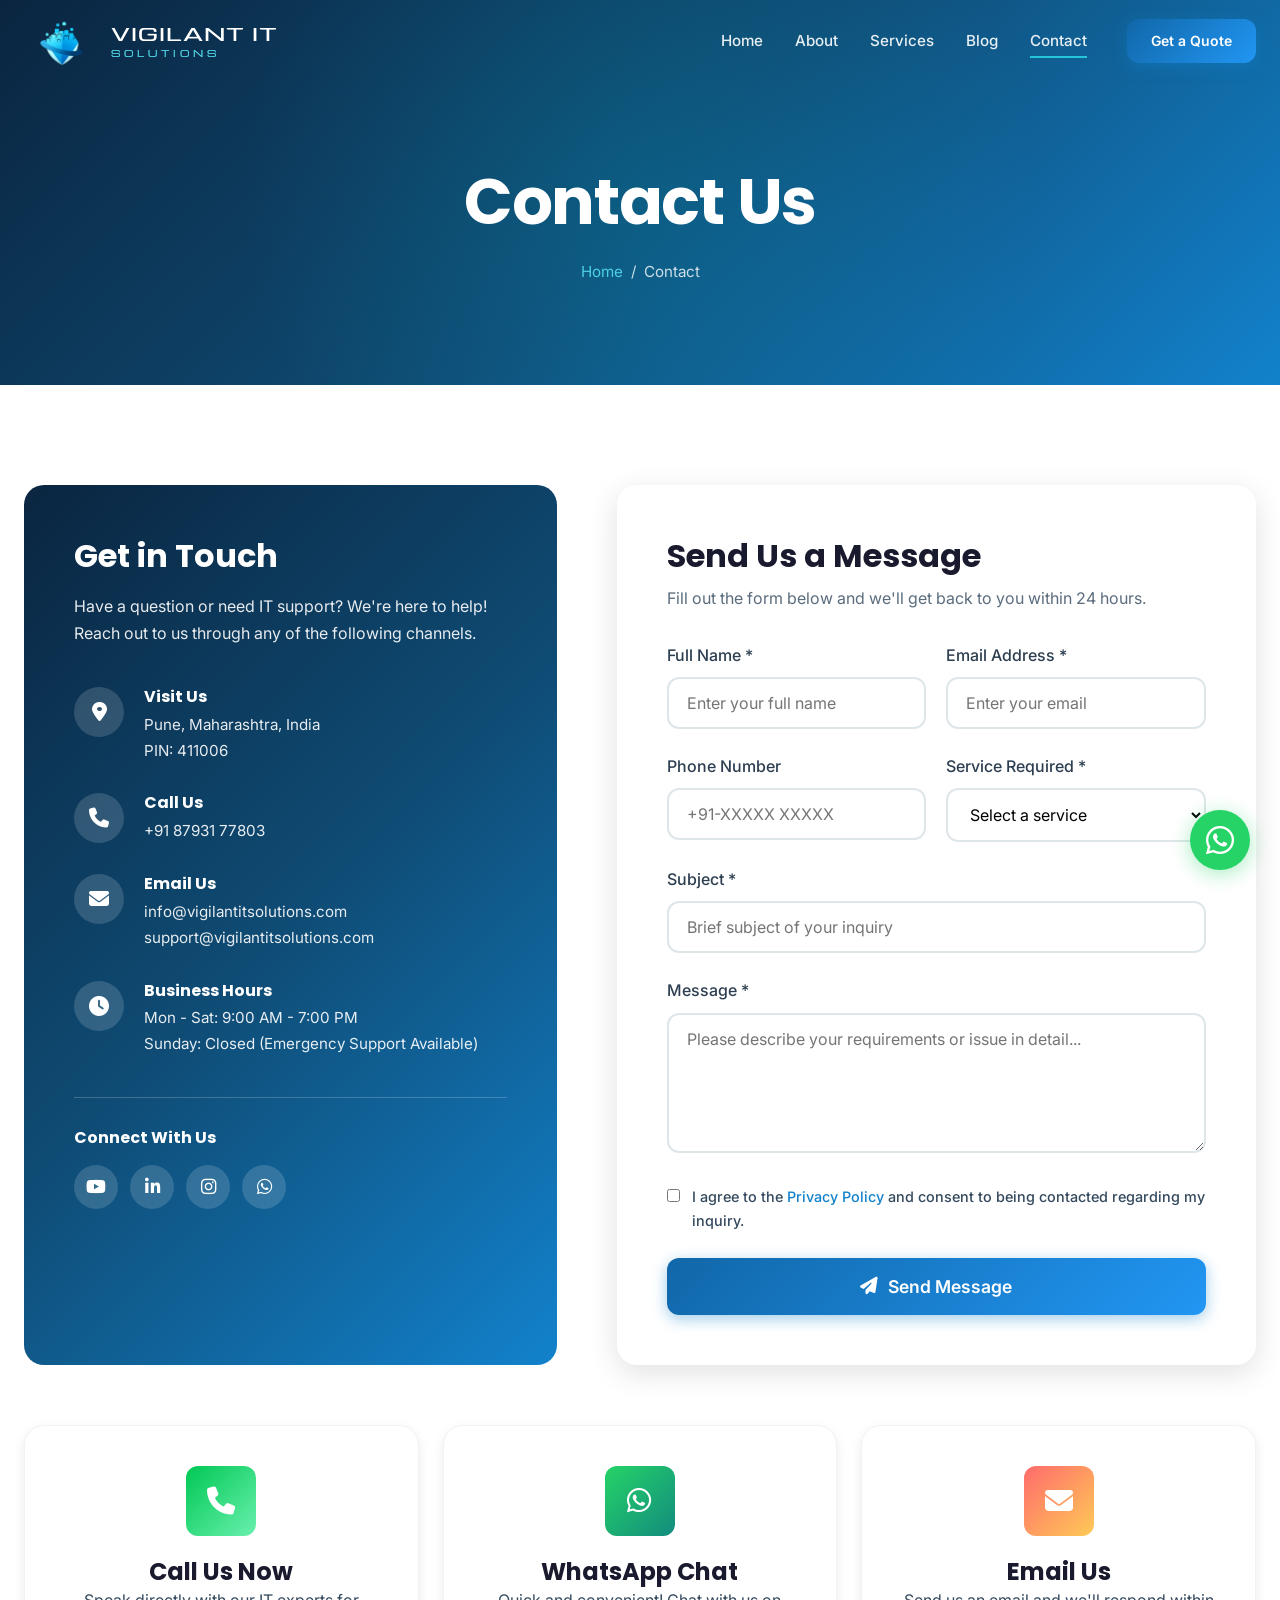
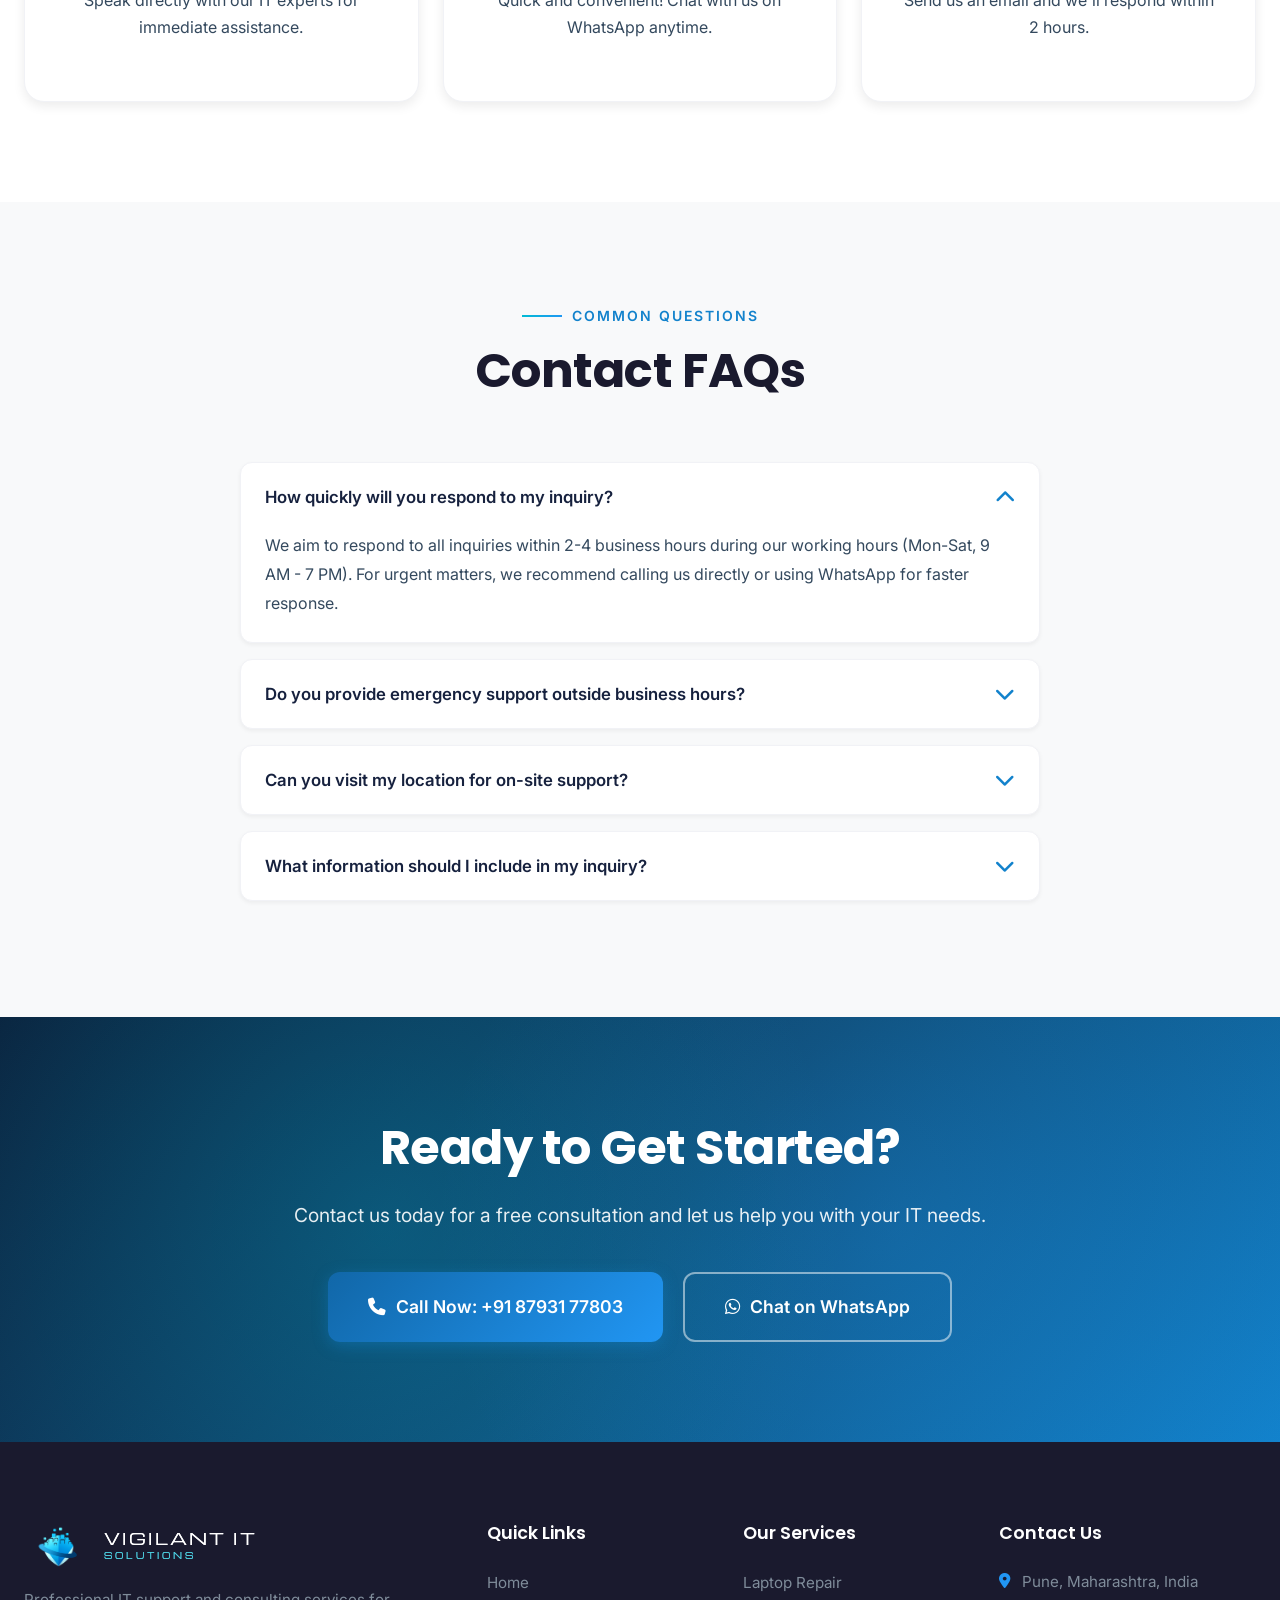
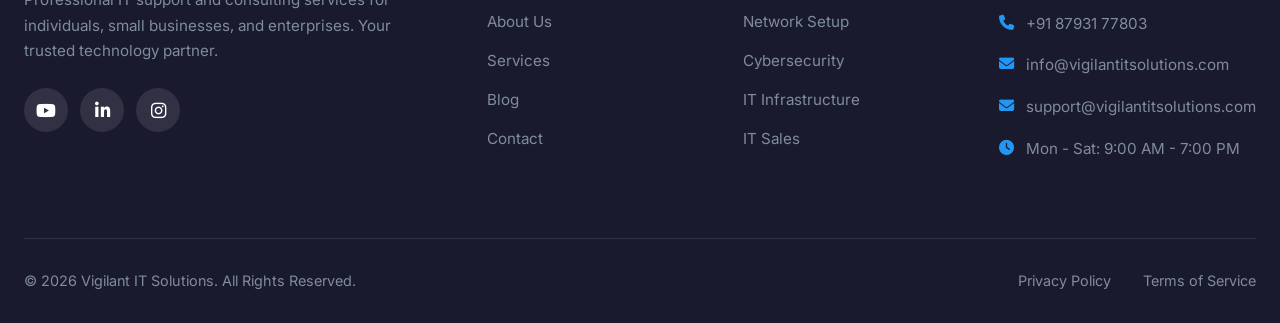
<file: contact.html>
<!DOCTYPE html>
<html lang="en">
<head>
    <meta charset="UTF-8">
    <meta name="viewport" content="width=device-width, initial-scale=1.0">
    <meta name="description" content="Contact Vigilant IT Solutions - Get in touch for IT support, consulting, and services in Pune. Call, email, or visit us today!">
    
    <title>Contact Us | Vigilant IT Solutions</title>
    
    <!-- Favicon -->
    <link rel="icon" type="image/png" href="assets/images/vigilant-logo.png">
    
    <!-- Google Fonts -->
    <link rel="preconnect" href="https://fonts.googleapis.com">
    <link rel="preconnect" href="https://fonts.gstatic.com" crossorigin>
    <link href="https://fonts.googleapis.com/css2?family=Inter:wght@300;400;500;600;700&family=Poppins:wght@400;500;600;700;800&family=Michroma&display=swap" rel="stylesheet">
    
    <!-- Font Awesome Icons -->
    <link rel="stylesheet" href="https://cdnjs.cloudflare.com/ajax/libs/font-awesome/6.4.0/css/all.min.css">
    
    <!-- Main Stylesheet -->
    <link rel="stylesheet" href="css/styles.css">
</head>
<body>
    <!-- ============================================
         HEADER / NAVIGATION
         ============================================ -->
    <header class="header scrolled">
        <div class="container">
            <a href="index.html" class="logo">
                <img src="assets/images/vigilant-logo.png" alt="Vigilant IT Solutions" class="logo-img">
                <div class="logo-text">
                    <span class="brand-name">Vigilant IT</span>
                    <span class="brand-tagline">Solutions</span>
                </div>
            </a>
            
            <nav class="nav-menu">
                <ul class="nav-links">
                    <li><a href="index.html" class="nav-link">Home</a></li>
                    <li><a href="about.html" class="nav-link">About</a></li>
                    <li><a href="services.html" class="nav-link">Services</a></li>
                    <li><a href="blog.html" class="nav-link">Blog</a></li>
                    <li><a href="contact.html" class="nav-link active">Contact</a></li>
                </ul>
                <div class="nav-cta">
                    <a href="contact.html" class="btn btn-primary btn-sm">Get a Quote</a>
                </div>
            </nav>
            
            <button class="mobile-toggle" aria-label="Toggle menu">
                <span></span>
                <span></span>
                <span></span>
            </button>
        </div>
    </header>

    <!-- ============================================
         PAGE HEADER
         ============================================ -->
    <section class="page-header">
        <div class="container">
            <div class="page-header-content">
                <h1>Contact Us</h1>
                <div class="breadcrumb">
                    <a href="index.html">Home</a>
                    <span>/</span>
                    <span>Contact</span>
                </div>
            </div>
        </div>
    </section>

    <!-- ============================================
         CONTACT SECTION
         ============================================ -->
    <section class="section">
        <div class="container">
            <div class="contact-wrapper">
                <!-- Contact Info -->
                <div class="contact-info slide-in-left">
                    <h3>Get in Touch</h3>
                    <p>Have a question or need IT support? We're here to help! Reach out to us through any of the following channels.</p>
                    
                    <div class="contact-info-item">
                        <div class="contact-info-icon">
                            <i class="fas fa-map-marker-alt"></i>
                        </div>
                        <div class="contact-info-text">
                            <h4>Visit Us</h4>
                            <p>Pune, Maharashtra, India<br>PIN: 411006</p>
                        </div>
                    </div>
                    
                    <div class="contact-info-item">
                        <div class="contact-info-icon">
                            <i class="fas fa-phone"></i>
                        </div>
                        <div class="contact-info-text">
                            <h4>Call Us</h4>
                            <p>+91 87931 77803</p>
                        </div>
                    </div>
                    
                    <div class="contact-info-item">
                        <div class="contact-info-icon">
                            <i class="fas fa-envelope"></i>
                        </div>
                        <div class="contact-info-text">
                            <h4>Email Us</h4>
                            <p>info@vigilantitsolutions.com<br>support@vigilantitsolutions.com</p>
                        </div>
                    </div>
                    
                    <div class="contact-info-item">
                        <div class="contact-info-icon">
                            <i class="fas fa-clock"></i>
                        </div>
                        <div class="contact-info-text">
                            <h4>Business Hours</h4>
                            <p>Mon - Sat: 9:00 AM - 7:00 PM<br>Sunday: Closed (Emergency Support Available)</p>
                        </div>
                    </div>
                    
                    <div class="contact-social">
                        <h4>Connect With Us</h4>
                        <div class="contact-social-links">
                            <a href="#" aria-label="YouTube"><i class="fab fa-youtube"></i></a>
                            <a href="#" aria-label="LinkedIn"><i class="fab fa-linkedin-in"></i></a>
                            <a href="#" aria-label="Instagram"><i class="fab fa-instagram"></i></a>
                            <a href="https://wa.me/918888237803" aria-label="WhatsApp" target="_blank"><i class="fab fa-whatsapp"></i></a>
                        </div>
                    </div>
                </div>
                
                <!-- Contact Form -->
                <div class="contact-form-wrapper slide-in-right">
                    <h3>Send Us a Message</h3>
                    <p>Fill out the form below and we'll get back to you within 24 hours.</p>
                    
                    <form class="contact-form" id="contactForm">
                        <div class="form-row">
                            <div class="form-group">
                                <label for="name">Full Name *</label>
                                <input type="text" id="name" name="name" placeholder="Enter your full name" required>
                            </div>
                            <div class="form-group">
                                <label for="email">Email Address *</label>
                                <input type="email" id="email" name="email" placeholder="Enter your email" required>
                            </div>
                        </div>
                        
                        <div class="form-row">
                            <div class="form-group">
                                <label for="phone">Phone Number</label>
                                <input type="tel" id="phone" name="phone" placeholder="+91-XXXXX XXXXX">
                            </div>
                            <div class="form-group">
                                <label for="service">Service Required *</label>
                                <select id="service" name="service" required>
                                    <option value="">Select a service</option>
                                    <option value="Laptop/Desktop Repair">Laptop/Desktop Repair</option>
                                    <option value="Network Setup">Network Setup & Support</option>
                                    <option value="Cybersecurity">Cybersecurity Solutions</option>
                                    <option value="IT Infrastructure">IT Infrastructure Support</option>
                                    <option value="IT Sales">IT Sales</option>
                                    <option value="Crypto Mining">Crypto Mining Machines</option>
                                    <option value="IT Consultant">IT Consultant</option>
                                    <option value="IT Compliance">IT Compliance</option>
                                    <option value="AMC">Annual Maintenance Contract</option>
                                    <option value="Other">Other</option>
                                </select>
                            </div>
                        </div>
                        
                        <div class="form-group">
                            <label for="subject">Subject *</label>
                            <input type="text" id="subject" name="subject" placeholder="Brief subject of your inquiry" required>
                        </div>
                        
                        <div class="form-group">
                            <label for="message">Message *</label>
                            <textarea id="message" name="message" placeholder="Please describe your requirements or issue in detail..." required></textarea>
                        </div>
                        
                        <div class="form-group" style="display: flex; align-items: flex-start; gap: 12px;">
                            <input type="checkbox" id="consent" name="consent" required style="width: auto; margin-top: 4px;">
                            <label for="consent" style="font-size: 0.9rem; color: var(--neutral-600); margin-bottom: 0;">
                                I agree to the <a href="#" style="color: var(--primary-500);">Privacy Policy</a> and consent to being contacted regarding my inquiry.
                            </label>
                        </div>
                        
                        <button type="submit" class="btn btn-primary btn-lg" style="width: 100%;">
                            <i class="fas fa-paper-plane"></i> Send Message
                        </button>
                    </form>
                </div>
            </div>
            
            <!-- Quick Contact Options -->
            <div style="margin-top: 60px; display: grid; grid-template-columns: repeat(3, 1fr); gap: 24px;" class="stagger-animation">
                <a href="tel:+918793177803" class="service-card" style="text-align: center; text-decoration: none;">
                    <div class="service-icon" style="margin: 0 auto 20px; background: linear-gradient(135deg, #00c853 0%, #69f0ae 100%);">
                        <i class="fas fa-phone"></i>
                    </div>
                    <h4>Call Us Now</h4>
                    <p style="color: var(--neutral-600);">Speak directly with our IT experts for immediate assistance.</p>
                </a>
                
                <a href="https://wa.me/918888237803?text=Hi%20Vigilant%20IT%20Solutions!%20I%20would%20like%20to%20inquire%20about%20your%20services." 
                   target="_blank" 
                   class="service-card" 
                   style="text-align: center; text-decoration: none;">
                    <div class="service-icon" style="margin: 0 auto 20px; background: linear-gradient(135deg, #25d366 0%, #128c7e 100%);">
                        <i class="fab fa-whatsapp"></i>
                    </div>
                    <h4>WhatsApp Chat</h4>
                    <p style="color: var(--neutral-600);">Quick and convenient! Chat with us on WhatsApp anytime.</p>
                </a>
                
                <a href="mailto:info@vigilantitsolutions.com" class="service-card" style="text-align: center; text-decoration: none;">
                    <div class="service-icon" style="margin: 0 auto 20px; background: linear-gradient(135deg, #ff6b6b 0%, #feca57 100%);">
                        <i class="fas fa-envelope"></i>
                    </div>
                    <h4>Email Us</h4>
                    <p style="color: var(--neutral-600);">Send us an email and we'll respond within 2 hours.</p>
                </a>
            </div>
        </div>
    </section>

    <!-- ============================================
         FAQ SECTION
         ============================================ -->
    <section class="section bg-light">
        <div class="container">
            <div class="section-header fade-in">
                <span class="subtitle">Common Questions</span>
                <h2>Contact FAQs</h2>
            </div>
            
            <div class="faq-list">
                <div class="faq-item active">
                    <button class="faq-question">
                        How quickly will you respond to my inquiry?
                        <i class="fas fa-chevron-down"></i>
                    </button>
                    <div class="faq-answer">
                        <div class="faq-answer-content">
                            We aim to respond to all inquiries within 2-4 business hours during our working hours 
                            (Mon-Sat, 9 AM - 7 PM). For urgent matters, we recommend calling us directly or using WhatsApp 
                            for faster response.
                        </div>
                    </div>
                </div>
                
                <div class="faq-item">
                    <button class="faq-question">
                        Do you provide emergency support outside business hours?
                        <i class="fas fa-chevron-down"></i>
                    </button>
                    <div class="faq-answer">
                        <div class="faq-answer-content">
                            Yes! For AMC clients, we offer 24/7 emergency support. For non-AMC clients, emergency 
                            support is available on a case-by-case basis with additional charges. Contact our emergency 
                            line for immediate assistance.
                        </div>
                    </div>
                </div>
                
                <div class="faq-item">
                    <button class="faq-question">
                        Can you visit my location for on-site support?
                        <i class="fas fa-chevron-down"></i>
                    </button>
                    <div class="faq-answer">
                        <div class="faq-answer-content">
                            Absolutely! We provide on-site support throughout Pune and surrounding areas. For locations 
                            outside Pune, travel charges may apply. Contact us to discuss your requirements and we'll 
                            provide a quote.
                        </div>
                    </div>
                </div>
                
                <div class="faq-item">
                    <button class="faq-question">
                        What information should I include in my inquiry?
                        <i class="fas fa-chevron-down"></i>
                    </button>
                    <div class="faq-answer">
                        <div class="faq-answer-content">
                            For the fastest service, please include: a description of your issue or requirement, 
                            your preferred contact method, urgency level, and any relevant details about your current 
                            IT setup. The more information you provide, the better we can assist you.
                        </div>
                    </div>
                </div>
            </div>
        </div>
    </section>

    <!-- ============================================
         CTA SECTION
         ============================================ -->
    <section class="cta">
        <div class="container">
            <div class="cta-content fade-in">
                <h2>Ready to Get Started?</h2>
                <p>Contact us today for a free consultation and let us help you with your IT needs.</p>
                <div class="cta-buttons">
                    <a href="tel:+918793177803" class="btn btn-primary btn-lg">
                        <i class="fas fa-phone"></i>
                        Call Now: +91 87931 77803
                    </a>
                    <a href="https://wa.me/918888237803" target="_blank" class="btn btn-outline-white btn-lg">
                        <i class="fab fa-whatsapp"></i>
                        Chat on WhatsApp
                    </a>
                </div>
            </div>
        </div>
    </section>

    <!-- ============================================
         FOOTER
         ============================================ -->
    <footer class="footer">
        <div class="container">
            <div class="footer-grid">
                <div class="footer-brand">
                    <a href="index.html" class="logo">
                        <img src="assets/images/vigilant-logo.png" alt="Vigilant IT Solutions" class="logo-img">
                        <div class="logo-text">
                            <span class="brand-name">Vigilant IT</span>
                            <span class="brand-tagline">Solutions</span>
                        </div>
                    </a>
                    <p>Professional IT support and consulting services for individuals, small businesses, and enterprises. Your trusted technology partner.</p>
                    <div class="footer-social">
                        <a href="#" aria-label="YouTube"><i class="fab fa-youtube"></i></a>
                        <a href="#" aria-label="LinkedIn"><i class="fab fa-linkedin-in"></i></a>
                        <a href="#" aria-label="Instagram"><i class="fab fa-instagram"></i></a>
                    </div>
                </div>
                
                <div class="footer-column">
                    <h4 class="footer-title">Quick Links</h4>
                    <ul class="footer-links">
                        <li><a href="index.html">Home</a></li>
                        <li><a href="about.html">About Us</a></li>
                        <li><a href="services.html">Services</a></li>
                        <li><a href="blog.html">Blog</a></li>
                        <li><a href="contact.html">Contact</a></li>
                    </ul>
                </div>
                
                <div class="footer-column">
                    <h4 class="footer-title">Our Services</h4>
                    <ul class="footer-links">
                        <li><a href="services.html#repair">Laptop Repair</a></li>
                        <li><a href="services.html#network">Network Setup</a></li>
                        <li><a href="services.html#security">Cybersecurity</a></li>
                        <li><a href="services.html#infrastructure">IT Infrastructure</a></li>
                        <li><a href="services.html#sales">IT Sales</a></li>
                    </ul>
                </div>
                
                <div class="footer-column">
                    <h4 class="footer-title">Contact Us</h4>
                    <div class="footer-contact-item">
                        <i class="fas fa-map-marker-alt"></i>
                        <span>Pune, Maharashtra, India</span>
                    </div>
                    <div class="footer-contact-item">
                        <i class="fas fa-phone"></i>
                        <span>+91 87931 77803</span>
                    </div>
                    <div class="footer-contact-item">
                        <i class="fas fa-envelope"></i>
                        <span>info@vigilantitsolutions.com</span>
                    </div>
                    <div class="footer-contact-item">
                        <i class="fas fa-envelope"></i>
                        <span>support@vigilantitsolutions.com</span>
                    </div>
                    <div class="footer-contact-item">
                        <i class="fas fa-clock"></i>
                        <span>Mon - Sat: 9:00 AM - 7:00 PM</span>
                    </div>
                </div>
            </div>
            
            <div class="footer-bottom">
                <p class="footer-copyright">
                    &copy; 2026 Vigilant IT Solutions. All Rights Reserved.
                </p>
                <div class="footer-legal">
                    <a href="#">Privacy Policy</a>
                    <a href="#">Terms of Service</a>
                </div>
            </div>
        </div>
    </footer>

    <!-- ============================================
         WHATSAPP FLOATING BUTTON
         ============================================ -->
    <a href="https://wa.me/918888237803?text=Hi%20Vigilant%20IT%20Solutions!%20I%20would%20like%20to%20inquire%20about%20your%20services." 
       class="whatsapp-float" 
       target="_blank" 
       rel="noopener noreferrer"
       aria-label="Chat on WhatsApp">
        <i class="fab fa-whatsapp"></i>
    </a>

    <!-- Main JavaScript -->
    <script src="js/main.js"></script>
    
    <!-- Contact Form Handler — redirects enquiry to WhatsApp -->
    <script>
        document.getElementById('contactForm').addEventListener('submit', function(e) {
            e.preventDefault();

            // Collect form values
            const name    = document.getElementById('name').value;
            const email   = document.getElementById('email').value;
            const phone   = document.getElementById('phone').value || 'Not provided';
            const service = document.getElementById('service').value;
            const subject = document.getElementById('subject').value;
            const message = document.getElementById('message').value;

            // Build a clean WhatsApp message with all enquiry details
            const waMessage = encodeURIComponent(
                `*New Enquiry — Vigilant IT Solutions Website*\n\n` +
                `*Name:* ${name}\n` +
                `*Email:* ${email}\n` +
                `*Phone:* ${phone}\n` +
                `*Service Required:* ${service}\n` +
                `*Subject:* ${subject}\n\n` +
                `*Message:*\n${message}`
            );

            // WhatsApp business number — +91 88882 37803
            const waNumber = '918888237803';

            // Open WhatsApp in a new tab with the pre-filled message
            window.open(`https://wa.me/${waNumber}?text=${waMessage}`, '_blank');
        });
    </script>
</body>
</html>
</file>
<file: css/styles.css>
/* ============================================
   VIGILANT IT SOLUTIONS - Main Stylesheet
   Modern, Beautiful UI/UX Design
   ============================================ */

/* ============================================
   CSS VARIABLES - Design System
   ============================================ */
:root {
    /* Primary Colors - Based on Logo */
    --primary-900: #0a2540;
    --primary-800: #0d3a5c;
    --primary-700: #0f4c75;
    --primary-600: #1167a8;
    --primary-500: #1282cc;
    --primary-400: #2196f3;
    --primary-300: #64b5f6;
    --primary-200: #90caf9;
    --primary-100: #bbdefb;
    --primary-50: #e3f2fd;

    /* Accent Colors - Cyan from Logo */
    --accent-500: #00bcd4;
    --accent-400: #26c6da;
    --accent-300: #4dd0e1;
    --accent-200: #80deea;
    --accent-100: #b2ebf2;

    /* Neutral Colors */
    --neutral-900: #1a1a2e;
    --neutral-800: #16213e;
    --neutral-700: #2c3e50;
    --neutral-600: #34495e;
    --neutral-500: #5a6c7d;
    --neutral-400: #7f8c9a;
    --neutral-300: #a4b0be;
    --neutral-200: #dfe6e9;
    --neutral-100: #f1f2f6;
    --neutral-50: #f8f9fa;
    --white: #ffffff;

    /* Semantic Colors */
    --success: #00c853;
    --warning: #ffc107;
    --error: #ff5252;
    --info: #2196f3;

    /* Gradients */
    --gradient-primary: linear-gradient(135deg, var(--primary-600) 0%, var(--primary-400) 100%);
    --gradient-hero: linear-gradient(135deg, var(--primary-900) 0%, var(--primary-700) 50%, var(--primary-500) 100%);
    --gradient-card: linear-gradient(145deg, rgba(255,255,255,0.9) 0%, rgba(255,255,255,0.7) 100%);
    --gradient-accent: linear-gradient(135deg, var(--accent-500) 0%, var(--primary-400) 100%);

    /* Shadows */
    --shadow-sm: 0 2px 4px rgba(0, 0, 0, 0.05);
    --shadow-md: 0 4px 12px rgba(0, 0, 0, 0.08);
    --shadow-lg: 0 8px 30px rgba(0, 0, 0, 0.12);
    --shadow-xl: 0 20px 60px rgba(0, 0, 0, 0.15);
    --shadow-glow: 0 0 40px rgba(18, 130, 204, 0.3);

    /* Typography */
    --font-primary: 'Inter', -apple-system, BlinkMacSystemFont, 'Segoe UI', Roboto, sans-serif;
    --font-heading: 'Poppins', var(--font-primary);

    /* Spacing */
    --section-padding: 100px 0;
    --container-padding: 0 24px;

    /* Border Radius */
    --radius-sm: 8px;
    --radius-md: 12px;
    --radius-lg: 20px;
    --radius-xl: 30px;
    --radius-full: 50%;

    /* Transitions */
    --transition-fast: 0.2s ease;
    --transition-normal: 0.3s ease;
    --transition-slow: 0.5s ease;
}

/* ============================================
   RESET & BASE STYLES
   ============================================ */
*,
*::before,
*::after {
    margin: 0;
    padding: 0;
    box-sizing: border-box;
}

html {
    scroll-behavior: smooth;
    font-size: 16px;
}

body {
    font-family: var(--font-primary);
    font-size: 1rem;
    line-height: 1.7;
    color: var(--neutral-700);
    background-color: var(--white);
    overflow-x: hidden;
}

img {
    max-width: 100%;
    height: auto;
    display: block;
}

a {
    text-decoration: none;
    color: inherit;
    transition: var(--transition-normal);
}

ul, ol {
    list-style: none;
}

button {
    font-family: inherit;
    cursor: pointer;
    border: none;
    outline: none;
}

input, textarea, select {
    font-family: inherit;
    font-size: inherit;
}

/* ============================================
   TYPOGRAPHY
   ============================================ */
h1, h2, h3, h4, h5, h6 {
    font-family: var(--font-heading);
    font-weight: 700;
    line-height: 1.3;
    color: var(--neutral-900);
}

h1 {
    font-size: clamp(2.5rem, 5vw, 4rem);
    letter-spacing: -0.02em;
}

h2 {
    font-size: clamp(2rem, 4vw, 3rem);
    letter-spacing: -0.01em;
}

h3 {
    font-size: clamp(1.5rem, 3vw, 2rem);
}

h4 {
    font-size: clamp(1.25rem, 2.5vw, 1.5rem);
}

p {
    margin-bottom: 1rem;
}

.text-gradient {
    background: var(--gradient-accent);
    -webkit-background-clip: text;
    -webkit-text-fill-color: transparent;
    background-clip: text;
}

/* ============================================
   UTILITY CLASSES
   ============================================ */
.container {
    width: 100%;
    max-width: 1280px;
    margin: 0 auto;
    padding: var(--container-padding);
}

.section {
    padding: var(--section-padding);
}

.section-header {
    text-align: center;
    max-width: 700px;
    margin: 0 auto 60px;
}

.section-header .subtitle {
    display: inline-block;
    color: var(--primary-500);
    font-weight: 600;
    font-size: 0.875rem;
    text-transform: uppercase;
    letter-spacing: 2px;
    margin-bottom: 12px;
    position: relative;
    padding-left: 50px;
}

.section-header .subtitle::before {
    content: '';
    position: absolute;
    left: 0;
    top: 50%;
    transform: translateY(-50%);
    width: 40px;
    height: 2px;
    background: var(--gradient-accent);
}

.section-header h2 {
    margin-bottom: 16px;
}

.section-header p {
    color: var(--neutral-500);
    font-size: 1.1rem;
}

/* Background Variations */
.bg-light {
    background-color: var(--neutral-50);
}

.bg-gradient {
    background: var(--gradient-hero);
}

.bg-pattern {
    position: relative;
    overflow: hidden;
}

.bg-pattern::before {
    content: '';
    position: absolute;
    top: 0;
    left: 0;
    right: 0;
    bottom: 0;
    background-image: 
        radial-gradient(circle at 20% 50%, rgba(18, 130, 204, 0.1) 0%, transparent 50%),
        radial-gradient(circle at 80% 80%, rgba(0, 188, 212, 0.1) 0%, transparent 50%);
    pointer-events: none;
}

/* ============================================
   BUTTONS
   ============================================ */
.btn {
    display: inline-flex;
    align-items: center;
    justify-content: center;
    gap: 10px;
    padding: 14px 32px;
    font-size: 1rem;
    font-weight: 600;
    border-radius: var(--radius-md);
    transition: var(--transition-normal);
    position: relative;
    overflow: hidden;
}

.btn::before {
    content: '';
    position: absolute;
    top: 0;
    left: -100%;
    width: 100%;
    height: 100%;
    background: linear-gradient(90deg, transparent, rgba(255,255,255,0.2), transparent);
    transition: var(--transition-slow);
}

.btn:hover::before {
    left: 100%;
}

.btn-primary {
    background: var(--gradient-primary);
    color: var(--white);
    box-shadow: 0 4px 15px rgba(18, 130, 204, 0.4);
}

.btn-primary:hover {
    transform: translateY(-3px);
    box-shadow: 0 8px 25px rgba(18, 130, 204, 0.5);
}

.btn-secondary {
    background: var(--white);
    color: var(--primary-600);
    border: 2px solid var(--primary-500);
}

.btn-secondary:hover {
    background: var(--primary-500);
    color: var(--white);
    transform: translateY(-3px);
}

.btn-outline-white {
    background: transparent;
    color: var(--white);
    border: 2px solid rgba(255, 255, 255, 0.5);
}

.btn-outline-white:hover {
    background: var(--white);
    color: var(--primary-600);
    border-color: var(--white);
}

.btn-sm {
    padding: 10px 24px;
    font-size: 0.875rem;
}

.btn-lg {
    padding: 18px 40px;
    font-size: 1.1rem;
}

/* ============================================
   HEADER & NAVIGATION
   ============================================ */
.header {
    position: fixed;
    top: 0;
    left: 0;
    right: 0;
    z-index: 1000;
    padding: 16px 0;
    transition: var(--transition-normal);
}

.header.scrolled {
    background: rgba(255, 255, 255, 0.95);
    backdrop-filter: blur(20px);
    box-shadow: var(--shadow-md);
    padding: 12px 0;
}

.header .container {
    display: flex;
    align-items: center;
    justify-content: space-between;
}

.logo {
    display: flex;
    align-items: center;
    gap: 12px;
    z-index: 1001;
}

/* Logo Image Styling */
.logo-img {
    height: 50px;
    width: auto;
    object-fit: contain;
    transition: var(--transition-normal);
}

.logo-text {
    display: flex;
    flex-direction: column;
    line-height: 1.2;
}

.logo-text .brand-name {
    font-family: 'Michroma', sans-serif;
    font-size: 1.1rem;
    font-weight: 400;
    color: var(--white);
    letter-spacing: 2px;
    text-transform: uppercase;
    text-shadow: 0.5px 0 0 currentColor;
    transition: var(--transition-normal);
}

.logo-text .brand-tagline {
    font-family: 'Michroma', sans-serif;
    font-size: 0.55rem;
    font-weight: 400;
    color: #4dd0e1;
    letter-spacing: 4px;
    text-transform: uppercase;
    margin-top: 4px;
    text-shadow: 0.3px 0 0 currentColor;
    transition: var(--transition-normal);
}

.header.scrolled .logo-text .brand-name {
    color: #0a3d62;
}

.header.scrolled .logo-text .brand-tagline {
    color: #00838f;
}


/* For pages that still use old logo format */
.logo span {
    font-family: var(--font-heading);
    font-size: 1.3rem;
    font-weight: 700;
    color: var(--white);
    letter-spacing: 1px;
    text-transform: uppercase;
    transition: var(--transition-normal);
}

.header.scrolled .logo span {
    color: var(--primary-700);
}

.nav-menu {
    display: flex;
    align-items: center;
    gap: 40px;
}

.nav-links {
    display: flex;
    align-items: center;
    gap: 32px;
}

.nav-link {
    font-size: 0.95rem;
    font-weight: 500;
    color: rgba(255, 255, 255, 0.9);
    position: relative;
    padding: 8px 0;
}

.nav-link::after {
    content: '';
    position: absolute;
    bottom: 0;
    left: 0;
    width: 0;
    height: 2px;
    background: var(--accent-400);
    transition: var(--transition-normal);
}

.nav-link:hover::after,
.nav-link.active::after {
    width: 100%;
}

.header.scrolled .nav-link {
    color: var(--neutral-700);
}

.header.scrolled .nav-link:hover,
.header.scrolled .nav-link.active {
    color: var(--primary-600);
}

.nav-cta .btn {
    padding: 10px 24px;
}

/* Mobile Menu Toggle */
.mobile-toggle {
    display: none;
    flex-direction: column;
    gap: 6px;
    padding: 10px;
    background: none;
    z-index: 1001;
}

.mobile-toggle span {
    display: block;
    width: 28px;
    height: 2px;
    background: var(--white);
    transition: var(--transition-normal);
}

.header.scrolled .mobile-toggle span {
    background: var(--neutral-800);
}

.mobile-toggle.active span:nth-child(1) {
    transform: rotate(45deg) translate(6px, 6px);
}

.mobile-toggle.active span:nth-child(2) {
    opacity: 0;
}

.mobile-toggle.active span:nth-child(3) {
    transform: rotate(-45deg) translate(6px, -6px);
}

/* ============================================
   HERO SECTION
   ============================================ */
.hero {
    min-height: 100vh;
    display: flex;
    align-items: center;
    position: relative;
    background: var(--gradient-hero);
    overflow: hidden;
    padding: 120px 0 80px;
}

.hero::before {
    content: '';
    position: absolute;
    top: -50%;
    right: -20%;
    width: 80%;
    height: 150%;
    background: radial-gradient(circle, rgba(0, 188, 212, 0.15) 0%, transparent 60%);
    animation: pulse 8s ease-in-out infinite;
}

.hero::after {
    content: '';
    position: absolute;
    bottom: -30%;
    left: -20%;
    width: 60%;
    height: 100%;
    background: radial-gradient(circle, rgba(33, 150, 243, 0.1) 0%, transparent 50%);
    animation: pulse 10s ease-in-out infinite reverse;
}

@keyframes pulse {
    0%, 100% { transform: scale(1); opacity: 0.5; }
    50% { transform: scale(1.1); opacity: 0.8; }
}

/* Floating Elements Animation */
.hero-shapes {
    position: absolute;
    top: 0;
    left: 0;
    width: 100%;
    height: 100%;
    pointer-events: none;
    overflow: hidden;
}

.hero-shape {
    position: absolute;
    border-radius: var(--radius-md);
    background: rgba(255, 255, 255, 0.1);
    animation: float 20s ease-in-out infinite;
}

.hero-shape:nth-child(1) {
    width: 80px;
    height: 80px;
    top: 20%;
    left: 10%;
    animation-delay: 0s;
}

.hero-shape:nth-child(2) {
    width: 60px;
    height: 60px;
    top: 60%;
    left: 5%;
    animation-delay: -5s;
}

.hero-shape:nth-child(3) {
    width: 100px;
    height: 100px;
    top: 10%;
    right: 10%;
    animation-delay: -10s;
}

.hero-shape:nth-child(4) {
    width: 40px;
    height: 40px;
    top: 70%;
    right: 15%;
    animation-delay: -15s;
}

.hero-shape:nth-child(5) {
    width: 70px;
    height: 70px;
    bottom: 10%;
    left: 30%;
    animation-delay: -7s;
}

@keyframes float {
    0%, 100% { transform: translateY(0) rotate(0deg); }
    25% { transform: translateY(-20px) rotate(5deg); }
    50% { transform: translateY(-40px) rotate(0deg); }
    75% { transform: translateY(-20px) rotate(-5deg); }
}

.hero .container {
    position: relative;
    z-index: 10;
    display: grid;
    grid-template-columns: 1fr 1fr;
    gap: 60px;
    align-items: center;
}

.hero-content {
    color: var(--white);
    padding-top: 40px;
}

.hero-badge {
    display: inline-flex;
    align-items: center;
    gap: 8px;
    background: rgba(255, 255, 255, 0.15);
    backdrop-filter: blur(10px);
    padding: 8px 20px;
    border-radius: var(--radius-xl);
    font-size: 0.875rem;
    font-weight: 500;
    margin-bottom: 24px;
    border: 1px solid rgba(255, 255, 255, 0.2);
}

.hero-badge i {
    color: var(--accent-300);
}

.hero-title {
    color: var(--white);
    margin-bottom: 24px;
}

.hero-title span {
    display: block;
    color: var(--accent-300);
}

.hero-description {
    font-size: 1.2rem;
    opacity: 0.9;
    margin-bottom: 32px;
    max-width: 500px;
}

.hero-tags {
    display: flex;
    flex-wrap: wrap;
    gap: 12px;
    margin-bottom: 40px;
}

.hero-tag {
    background: rgba(255, 255, 255, 0.1);
    padding: 8px 16px;
    border-radius: var(--radius-sm);
    font-size: 0.875rem;
    border: 1px solid rgba(255, 255, 255, 0.15);
}

.hero-buttons {
    display: flex;
    gap: 16px;
    flex-wrap: wrap;
}

.hero-image {
    position: relative;
    display: flex;
    justify-content: center;
    align-items: center;
}

.hero-image-wrapper {
    position: relative;
    width: 100%;
    max-width: 500px;
}

.hero-image-main {
    position: relative;
    z-index: 2;
    border-radius: var(--radius-lg);
    box-shadow: var(--shadow-xl);
}

.hero-image-glow {
    position: absolute;
    top: 50%;
    left: 50%;
    transform: translate(-50%, -50%);
    width: 120%;
    height: 120%;
    background: radial-gradient(circle, rgba(0, 188, 212, 0.3) 0%, transparent 70%);
    filter: blur(40px);
    z-index: 1;
}

/* Hero Stats */
.hero-stats {
    display: flex;
    gap: 40px;
    margin-top: 50px;
    padding-top: 40px;
    border-top: 1px solid rgba(255, 255, 255, 0.2);
}

.hero-stat {
    text-align: left;
}

.hero-stat-number {
    font-size: 2.5rem;
    font-weight: 700;
    color: var(--white);
    line-height: 1;
    font-feature-settings: normal;
    font-variant-numeric: normal;
}

.hero-stat-label {
    font-size: 0.9rem;
    opacity: 0.8;
    margin-top: 8px;
}

/* ============================================
   SERVICES SECTION
   ============================================ */
.services-grid {
    display: grid;
    grid-template-columns: repeat(3, 1fr);
    gap: 30px;
}

.service-card {
    background: var(--white);
    border-radius: var(--radius-lg);
    padding: 40px;
    box-shadow: var(--shadow-md);
    transition: var(--transition-normal);
    position: relative;
    overflow: hidden;
    border: 1px solid var(--neutral-100);
}

.service-card::before {
    content: '';
    position: absolute;
    top: 0;
    left: 0;
    width: 100%;
    height: 4px;
    background: var(--gradient-accent);
    transform: scaleX(0);
    transform-origin: left;
    transition: var(--transition-normal);
}

.service-card:hover {
    transform: translateY(-10px);
    box-shadow: var(--shadow-xl);
}

.service-card:hover::before {
    transform: scaleX(1);
}

.service-icon {
    width: 70px;
    height: 70px;
    border-radius: var(--radius-md);
    background: var(--gradient-primary);
    display: flex;
    align-items: center;
    justify-content: center;
    margin-bottom: 24px;
    font-size: 1.75rem;
    color: var(--white);
    transition: var(--transition-normal);
}

.service-card:hover .service-icon {
    transform: scale(1.1) rotate(5deg);
}

.service-card h3 {
    margin-bottom: 16px;
    font-size: 1.35rem;
}

.service-card p {
    color: var(--neutral-500);
    margin-bottom: 20px;
}

.service-link {
    display: inline-flex;
    align-items: center;
    gap: 8px;
    color: var(--primary-500);
    font-weight: 600;
    font-size: 0.95rem;
}

.service-link i {
    transition: var(--transition-fast);
}

.service-link:hover i {
    transform: translateX(5px);
}

/* ============================================
   STATS/NUMBERS SECTION
   ============================================ */
.stats {
    background: var(--gradient-hero);
    padding: 80px 0;
    position: relative;
    overflow: hidden;
}

.stats::before {
    content: '';
    position: absolute;
    top: 0;
    left: 0;
    right: 0;
    bottom: 0;
    background: url("data:image/svg+xml,%3Csvg width='60' height='60' viewBox='0 0 60 60' xmlns='http://www.w3.org/2000/svg'%3E%3Cg fill='none' fill-rule='evenodd'%3E%3Cg fill='%23ffffff' fill-opacity='0.05'%3E%3Cpath d='M36 34v-4h-2v4h-4v2h4v4h2v-4h4v-2h-4zm0-30V0h-2v4h-4v2h4v4h2V6h4V4h-4zM6 34v-4H4v4H0v2h4v4h2v-4h4v-2H6zM6 4V0H4v4H0v2h4v4h2V6h4V4H6z'/%3E%3C/g%3E%3C/g%3E%3C/svg%3E");
    opacity: 0.5;
}

.stats-grid {
    display: grid;
    grid-template-columns: repeat(4, 1fr);
    gap: 40px;
    position: relative;
    z-index: 1;
}

.stat-item {
    text-align: center;
    color: var(--white);
}

.stat-icon {
    font-size: 2.5rem;
    margin-bottom: 16px;
    color: var(--accent-300);
}

.stat-number {
    font-size: 3rem;
    font-weight: 700;
    line-height: 1;
    margin-bottom: 8px;
}

.stat-label {
    font-size: 1rem;
    opacity: 0.9;
}

/* ============================================
   WHY CHOOSE US SECTION
   ============================================ */
.why-us-content {
    display: grid;
    grid-template-columns: 1fr 1fr;
    gap: 80px;
    align-items: center;
}

.why-us-image {
    position: relative;
}

.why-us-image img {
    border-radius: var(--radius-lg);
    box-shadow: var(--shadow-xl);
}

.why-us-image::before {
    content: '';
    position: absolute;
    top: -20px;
    left: -20px;
    width: 100%;
    height: 100%;
    border: 3px solid var(--primary-500);
    border-radius: var(--radius-lg);
    z-index: -1;
}

.why-us-list {
    display: flex;
    flex-direction: column;
    gap: 24px;
}

.why-us-item {
    display: flex;
    gap: 20px;
    padding: 24px;
    background: var(--white);
    border-radius: var(--radius-md);
    box-shadow: var(--shadow-sm);
    transition: var(--transition-normal);
    border-left: 4px solid transparent;
}

.why-us-item:hover {
    transform: translateX(10px);
    border-left-color: var(--primary-500);
    box-shadow: var(--shadow-md);
}

.why-us-icon {
    flex-shrink: 0;
    width: 50px;
    height: 50px;
    border-radius: var(--radius-full);
    background: var(--primary-50);
    display: flex;
    align-items: center;
    justify-content: center;
    color: var(--primary-500);
    font-size: 1.25rem;
}

.why-us-item h4 {
    margin-bottom: 44px;
    font-size: 1.15rem;
}

.why-us-item p {
    color: var(--neutral-500);
    margin-bottom: 0;
    font-size: 0.95rem;
}

/* ============================================
   TESTIMONIALS SECTION
   ============================================ */
.testimonials {
    background: var(--neutral-50);
    position: relative;
    overflow: hidden;
}

.testimonials::before {
    content: '"';
    position: absolute;
    top: 80px;
    left: 50%;
    transform: translateX(-50%);
    font-size: 400px;
    font-family: Georgia, serif;
    color: var(--primary-100);
    opacity: 0.3;
    line-height: 1;
    z-index: 0;
}

.testimonials-slider {
    position: relative;
    z-index: 1;
    max-width: 900px;
    margin: 0 auto;
}

.testimonial-card {
    background: var(--white);
    border-radius: var(--radius-lg);
    padding: 50px;
    box-shadow: var(--shadow-lg);
    text-align: center;
}

.testimonial-rating {
    display: flex;
    justify-content: center;
    gap: 4px;
    margin-bottom: 24px;
}

.testimonial-rating i {
    color: var(--warning);
    font-size: 1.25rem;
}

.testimonial-text {
    font-size: 1.25rem;
    font-style: italic;
    color: var(--neutral-700);
    line-height: 1.8;
    margin-bottom: 32px;
}

.testimonial-author {
    display: flex;
    flex-direction: column;
    align-items: center;
    gap: 16px;
}

.testimonial-avatar {
    width: 80px;
    height: 80px;
    border-radius: var(--radius-full);
    object-fit: cover;
    border: 4px solid var(--primary-100);
}

.testimonial-name {
    font-weight: 700;
    font-size: 1.1rem;
    color: var(--neutral-900);
}

.testimonial-position {
    color: var(--neutral-500);
    font-size: 0.95rem;
}

/* Testimonial Navigation */
.testimonial-nav {
    display: flex;
    justify-content: center;
    gap: 12px;
    margin-top: 40px;
}

.testimonial-dot {
    width: 12px;
    height: 12px;
    border-radius: var(--radius-full);
    background: var(--neutral-300);
    cursor: pointer;
    transition: var(--transition-normal);
}

.testimonial-dot.active {
    background: var(--primary-500);
    width: 30px;
    border-radius: 6px;
}

/* Testimonials Grid (for all testimonials page) */
.testimonials-grid {
    display: grid;
    grid-template-columns: repeat(3, 1fr);
    gap: 30px;
}

.testimonial-card-grid {
    background: var(--white);
    border-radius: var(--radius-lg);
    padding: 32px;
    box-shadow: var(--shadow-md);
    transition: var(--transition-normal);
}

.testimonial-card-grid:hover {
    transform: translateY(-5px);
    box-shadow: var(--shadow-lg);
}

/* ============================================
   CTA SECTION
   ============================================ */
.cta {
    background: var(--gradient-hero);
    padding: 100px 0;
    text-align: center;
    position: relative;
    overflow: hidden;
}

.cta::before {
    content: '';
    position: absolute;
    top: 0;
    left: 0;
    right: 0;
    bottom: 0;
    background: radial-gradient(circle at 30% 50%, rgba(0, 188, 212, 0.2) 0%, transparent 50%),
                radial-gradient(circle at 70% 50%, rgba(33, 150, 243, 0.2) 0%, transparent 50%);
}

.cta-content {
    position: relative;
    z-index: 1;
    max-width: 700px;
    margin: 0 auto;
}

.cta h2 {
    color: var(--white);
    margin-bottom: 20px;
}

.cta p {
    color: rgba(255, 255, 255, 0.9);
    font-size: 1.2rem;
    margin-bottom: 40px;
}

.cta-buttons {
    display: flex;
    justify-content: center;
    gap: 20px;
    flex-wrap: wrap;
}

/* ============================================
   FOOTER
   ============================================ */
.footer {
    background: var(--neutral-900);
    color: var(--white);
    padding-top: 80px;
}

.footer-grid {
    display: grid;
    grid-template-columns: 2fr 1fr 1fr 1fr;
    gap: 50px;
    padding-bottom: 60px;
    border-bottom: 1px solid rgba(255, 255, 255, 0.1);
}

.footer-brand .logo {
    margin-bottom: 10px;
}

.footer-brand .logo .logo-img {
    height: 45px;
    width: auto;
    object-fit: contain;
}

.footer-brand .logo .brand-name {
    font-family: 'Michroma', sans-serif;
    font-size: 1rem;
    font-weight: 400;
    color: var(--white);
    letter-spacing: 2px;
    text-shadow: 0.5px 0 0 currentColor;
}

.footer-brand .logo .brand-tagline {
    font-family: 'Michroma', sans-serif;
    font-size: 0.5rem;
    font-weight: 400;
    color: #4dd0e1;
    letter-spacing: 3px;
    margin-top: 3px;
    text-shadow: 0.3px 0 0 currentColor;
}

.footer-brand p {
    color: var(--neutral-400);
    margin: 20px 0 24px;
    font-size: 0.95rem;
}

.footer-social {
    display: flex;
    gap: 12px;
}

.footer-social a {
    width: 44px;
    height: 44px;
    border-radius: var(--radius-full);
    background: rgba(255, 255, 255, 0.1);
    display: flex;
    align-items: center;
    justify-content: center;
    font-size: 1.1rem;
    transition: var(--transition-normal);
}

.footer-social a:hover {
    background: var(--primary-500);
    transform: translateY(-3px);
}

.footer-title {
    font-size: 1.1rem;
    font-weight: 600;
    margin-bottom: 24px;
    color: var(--white);
}

.footer-links {
    display: flex;
    flex-direction: column;
    gap: 12px;
}

.footer-links a {
    color: var(--neutral-400);
    font-size: 0.95rem;
    transition: var(--transition-normal);
}

.footer-links a:hover {
    color: var(--white);
    padding-left: 5px;
}

.footer-contact-item {
    display: flex;
    align-items: flex-start;
    gap: 12px;
    margin-bottom: 16px;
    color: var(--neutral-400);
    font-size: 0.95rem;
}

.footer-contact-item i {
    color: var(--primary-400);
    margin-top: 4px;
    flex-shrink: 0;
}

.footer-contact-item span {
    white-space: nowrap;
}

.footer-bottom {
    padding: 30px 0;
    display: flex;
    justify-content: space-between;
    align-items: center;
}

.footer-copyright {
    color: var(--neutral-400);
    font-size: 0.9rem;
    margin: 0;
}

.footer-legal {
    display: flex;
    align-items: center;
    gap: 32px;
}

.footer-legal a {
    color: var(--neutral-400);
    font-size: 0.9rem;
    transition: var(--transition-normal);
}

.footer-legal a:hover {
    color: var(--white);
}

/* ============================================
   WHATSAPP FLOATING BUTTON
   ============================================ */
.whatsapp-float {
    position: fixed;
    bottom: 30px;
    right: 30px;
    width: 60px;
    height: 60px;
    border-radius: var(--radius-full);
    background: #25d366;
    color: var(--white);
    display: flex;
    align-items: center;
    justify-content: center;
    font-size: 2rem;
    box-shadow: 0 4px 20px rgba(37, 211, 102, 0.4);
    z-index: 999;
    transition: var(--transition-normal);
    animation: whatsappPulse 2s ease-in-out infinite;
}

.whatsapp-float:hover {
    transform: scale(1.1);
    box-shadow: 0 6px 30px rgba(37, 211, 102, 0.5);
}

@keyframes whatsappPulse {
    0%, 100% { box-shadow: 0 4px 20px rgba(37, 211, 102, 0.4); }
    50% { box-shadow: 0 4px 30px rgba(37, 211, 102, 0.6); }
}

/* ============================================
   PAGE HEADERS (for inner pages)
   ============================================ */
.page-header {
    background: var(--gradient-hero);
    padding: 160px 0 100px;
    text-align: center;
    position: relative;
    overflow: hidden;
}

.page-header::before {
    content: '';
    position: absolute;
    top: 0;
    left: 0;
    right: 0;
    bottom: 0;
    background: radial-gradient(circle at 50% 50%, rgba(0, 188, 212, 0.15) 0%, transparent 60%);
}

.page-header-content {
    position: relative;
    z-index: 1;
}

.page-header h1 {
    color: var(--white);
    margin-bottom: 16px;
}

.breadcrumb {
    display: flex;
    justify-content: center;
    gap: 8px;
    color: rgba(255, 255, 255, 0.8);
    font-size: 0.95rem;
}

.breadcrumb a {
    color: var(--accent-300);
}

.breadcrumb a:hover {
    text-decoration: underline;
}

/* ============================================
   ABOUT PAGE SPECIFIC
   ============================================ */
.about-intro {
    display: grid;
    grid-template-columns: 1fr 1fr;
    gap: 80px;
    align-items: center;
}

.about-text h2 {
    margin-bottom: 24px;
}

.about-text p {
    color: var(--neutral-600);
    margin-bottom: 20px;
}

.about-image {
    position: relative;
}

.about-image img {
    border-radius: var(--radius-lg);
    box-shadow: var(--shadow-xl);
}

.about-image-badge {
    position: absolute;
    bottom: -30px;
    right: -30px;
    background: var(--white);
    padding: 24px 32px;
    border-radius: var(--radius-md);
    box-shadow: var(--shadow-lg);
    text-align: center;
}

.about-image-badge .number {
    font-size: 2.5rem;
    font-weight: 700;
    color: var(--primary-600);
    line-height: 1;
}

.about-image-badge .text {
    font-size: 0.9rem;
    color: var(--neutral-600);
    margin-top: 4px;
}

/* Team Section */
.team-grid {
    display: grid;
    grid-template-columns: repeat(4, 1fr);
    gap: 30px;
}

.team-card {
    background: var(--white);
    border-radius: var(--radius-lg);
    overflow: hidden;
    box-shadow: var(--shadow-md);
    transition: var(--transition-normal);
}

.team-card:hover {
    transform: translateY(-10px);
    box-shadow: var(--shadow-xl);
}

.team-image {
    position: relative;
    overflow: hidden;
}

.team-image img {
    width: 100%;
    height: 280px;
    object-fit: cover;
    transition: var(--transition-slow);
}

.team-card:hover .team-image img {
    transform: scale(1.1);
}

.team-social {
    position: absolute;
    bottom: 0;
    left: 0;
    right: 0;
    padding: 16px;
    background: linear-gradient(transparent, rgba(0, 0, 0, 0.7));
    display: flex;
    justify-content: center;
    gap: 12px;
    opacity: 0;
    transform: translateY(20px);
    transition: var(--transition-normal);
}

.team-card:hover .team-social {
    opacity: 1;
    transform: translateY(0);
}

.team-social a {
    width: 36px;
    height: 36px;
    border-radius: var(--radius-full);
    background: var(--white);
    display: flex;
    align-items: center;
    justify-content: center;
    color: var(--primary-600);
    font-size: 0.9rem;
}

.team-social a:hover {
    background: var(--primary-500);
    color: var(--white);
}

.team-info {
    padding: 24px;
    text-align: center;
}

.team-info h4 {
    margin-bottom: 4px;
}

.team-info p {
    color: var(--primary-500);
    font-size: 0.9rem;
    margin-bottom: 0;
}

/* ============================================
   SERVICES PAGE SPECIFIC
   ============================================ */
.service-detail {
    display: grid;
    grid-template-columns: 1fr 1fr;
    gap: 80px;
    align-items: center;
    padding: 80px 0;
    border-bottom: 1px solid var(--neutral-200);
}

.service-detail:nth-child(even) {
    direction: rtl;
}

.service-detail:nth-child(even) > * {
    direction: ltr;
}

.service-detail-content h3 {
    margin-bottom: 20px;
}

.service-detail-content p {
    color: var(--neutral-600);
    margin-bottom: 24px;
}

.service-features {
    display: flex;
    flex-direction: column;
    gap: 12px;
}

.service-feature {
    display: flex;
    align-items: center;
    gap: 12px;
    color: var(--neutral-700);
}

.service-feature i {
    color: var(--success);
    font-size: 1.1rem;
}

.service-detail-image {
    position: relative;
}

.service-detail-image img {
    border-radius: var(--radius-lg);
    box-shadow: var(--shadow-lg);
}

/* ============================================
   BLOG PAGE SPECIFIC
   ============================================ */
.blog-grid {
    display: grid;
    grid-template-columns: repeat(3, 1fr);
    gap: 30px;
}

.blog-card {
    background: var(--white);
    border-radius: var(--radius-lg);
    overflow: hidden;
    box-shadow: var(--shadow-md);
    transition: var(--transition-normal);
}

.blog-card:hover {
    transform: translateY(-10px);
    box-shadow: var(--shadow-xl);
}

.blog-image {
    position: relative;
    overflow: hidden;
    height: 220px;
}

.blog-image img {
    width: 100%;
    height: 100%;
    object-fit: cover;
    transition: var(--transition-slow);
}

.blog-card:hover .blog-image img {
    transform: scale(1.1);
}

.blog-category {
    position: absolute;
    top: 16px;
    left: 16px;
    background: var(--primary-500);
    color: var(--white);
    padding: 6px 14px;
    border-radius: var(--radius-sm);
    font-size: 0.75rem;
    font-weight: 600;
    text-transform: uppercase;
}

.blog-content {
    padding: 28px;
}

.blog-meta {
    display: flex;
    gap: 16px;
    margin-bottom: 16px;
    color: var(--neutral-500);
    font-size: 0.85rem;
}

.blog-meta span {
    display: flex;
    align-items: center;
    gap: 6px;
}

.blog-content h3 {
    margin-bottom: 12px;
    font-size: 1.25rem;
    transition: var(--transition-normal);
}

.blog-card:hover .blog-content h3 {
    color: var(--primary-600);
}

.blog-content p {
    color: var(--neutral-600);
    font-size: 0.95rem;
    margin-bottom: 20px;
    display: -webkit-box;
    -webkit-line-clamp: 3;
    -webkit-box-orient: vertical;
    overflow: hidden;
}

.blog-link {
    display: inline-flex;
    align-items: center;
    gap: 8px;
    color: var(--primary-500);
    font-weight: 600;
    font-size: 0.95rem;
}

.blog-link i {
    transition: var(--transition-fast);
}

.blog-link:hover i {
    transform: translateX(5px);
}

/* Blog Post Page */
.blog-post-header {
    max-width: 800px;
    margin: 0 auto 40px;
    text-align: center;
}

.blog-post-category {
    display: inline-block;
    background: var(--primary-100);
    color: var(--primary-700);
    padding: 6px 16px;
    border-radius: var(--radius-sm);
    font-size: 0.85rem;
    font-weight: 600;
    margin-bottom: 20px;
}

.blog-post-title {
    margin-bottom: 20px;
}

.blog-post-meta {
    display: flex;
    justify-content: center;
    gap: 24px;
    color: var(--neutral-500);
}

.blog-post-image {
    margin-bottom: 40px;
    border-radius: var(--radius-lg);
    overflow: hidden;
}

.blog-post-image img {
    width: 100%;
    max-height: 500px;
    object-fit: cover;
}

.blog-post-content {
    max-width: 800px;
    margin: 0 auto;
}

.blog-post-content p {
    font-size: 1.1rem;
    line-height: 1.9;
    margin-bottom: 24px;
}

.blog-post-content h2 {
    margin-top: 40px;
    margin-bottom: 20px;
}

.blog-post-content ul,
.blog-post-content ol {
    margin-bottom: 24px;
    padding-left: 24px;
}

.blog-post-content li {
    margin-bottom: 12px;
    position: relative;
    padding-left: 24px;
}

.blog-post-content li::before {
    content: '✓';
    position: absolute;
    left: 0;
    color: var(--primary-500);
    font-weight: 700;
}

/* ============================================
   CONTACT PAGE SPECIFIC
   ============================================ */
.contact-wrapper {
    display: grid;
    grid-template-columns: 1fr 1.2fr;
    gap: 60px;
}

.contact-info {
    background: var(--gradient-hero);
    border-radius: var(--radius-lg);
    padding: 50px;
    color: var(--white);
}

.contact-info h3 {
    color: var(--white);
    margin-bottom: 16px;
}

.contact-info > p {
    opacity: 0.9;
    margin-bottom: 40px;
}

.contact-info-item {
    display: flex;
    gap: 20px;
    margin-bottom: 30px;
}

.contact-info-icon {
    width: 50px;
    height: 50px;
    border-radius: var(--radius-full);
    background: rgba(255, 255, 255, 0.15);
    display: flex;
    align-items: center;
    justify-content: center;
    font-size: 1.25rem;
    flex-shrink: 0;
}

.contact-info-text h4 {
    color: var(--white);
    margin-bottom: 4px;
    font-size: 1rem;
}

.contact-info-text p {
    opacity: 0.9;
    margin-bottom: 0;
    font-size: 0.95rem;
}

.contact-social {
    margin-top: 40px;
    padding-top: 30px;
    border-top: 1px solid rgba(255, 255, 255, 0.2);
}

.contact-social h4 {
    color: var(--white);
    margin-bottom: 16px;
    font-size: 1rem;
}

.contact-social-links {
    display: flex;
    gap: 12px;
}

.contact-social-links a {
    width: 44px;
    height: 44px;
    border-radius: var(--radius-full);
    background: rgba(255, 255, 255, 0.15);
    display: flex;
    align-items: center;
    justify-content: center;
    font-size: 1.1rem;
    transition: var(--transition-normal);
}

.contact-social-links a:hover {
    background: var(--white);
    color: var(--primary-600);
}

.contact-form-wrapper {
    background: var(--white);
    border-radius: var(--radius-lg);
    padding: 50px;
    box-shadow: var(--shadow-lg);
}

.contact-form-wrapper h3 {
    margin-bottom: 8px;
}

.contact-form-wrapper > p {
    color: var(--neutral-500);
    margin-bottom: 30px;
}

.form-group {
    margin-bottom: 24px;
}

.form-group label {
    display: block;
    margin-bottom: 8px;
    font-weight: 500;
    color: var(--neutral-700);
}

.form-group input,
.form-group select,
.form-group textarea {
    width: 100%;
    padding: 14px 18px;
    border: 2px solid var(--neutral-200);
    border-radius: var(--radius-md);
    font-size: 1rem;
    transition: var(--transition-normal);
    background: var(--white);
}

.form-group input:focus,
.form-group select:focus,
.form-group textarea:focus {
    outline: none;
    border-color: var(--primary-500);
    box-shadow: 0 0 0 4px rgba(18, 130, 204, 0.1);
}

.form-group textarea {
    min-height: 140px;
    resize: vertical;
}

.form-row {
    display: grid;
    grid-template-columns: 1fr 1fr;
    gap: 20px;
}

/* Map */
.contact-map {
    width: 100%;
    border-radius: var(--radius-lg);
    overflow: hidden;
    box-shadow: var(--shadow-lg);
}

.contact-map iframe {
    width: 100%;
    height: 400px;
    border: none;
    display: block;
}

/* ============================================
   FAQ SECTION
   ============================================ */
.faq-list {
    max-width: 800px;
    margin: 0 auto;
}

.faq-item {
    background: var(--white);
    border-radius: var(--radius-md);
    margin-bottom: 16px;
    box-shadow: var(--shadow-sm);
    overflow: hidden;
    border: 1px solid var(--neutral-100);
}

.faq-question {
    width: 100%;
    padding: 24px;
    display: flex;
    justify-content: space-between;
    align-items: center;
    background: none;
    font-size: 1.05rem;
    font-weight: 600;
    color: var(--neutral-800);
    text-align: left;
    transition: var(--transition-normal);
}

.faq-question:hover {
    color: var(--primary-600);
}

.faq-question i {
    font-size: 1.25rem;
    color: var(--primary-500);
    transition: var(--transition-normal);
}

.faq-item.active .faq-question i {
    transform: rotate(180deg);
}

.faq-answer {
    max-height: 0;
    overflow: hidden;
    transition: max-height 0.3s ease;
}

.faq-answer-content {
    padding: 0 24px 24px;
    color: var(--neutral-600);
    line-height: 1.8;
}

.faq-item.active .faq-answer {
    max-height: 300px;
}

/* ============================================
   CLIENTS/PARTNERS SECTION - Marquee Style
   ============================================ */
.partners-marquee {
    width: 100%;
    overflow: hidden;
    padding: 30px 0;
    mask-image: linear-gradient(90deg, transparent, white 5%, white 95%, transparent);
    -webkit-mask-image: linear-gradient(90deg, transparent, white 5%, white 95%, transparent);
}

.partners-track {
    display: flex;
    align-items: center;
    gap: 80px;
    animation: marquee 25s linear infinite;
    width: max-content;
}

.partners-track:hover {
    animation-play-state: paused;
}

@keyframes marquee {
    0% {
        transform: translateX(0);
    }
    100% {
        transform: translateX(-50%);
    }
}

.partners-track .client-logo {
    height: 45px;
    width: auto;
    opacity: 0.6;
    filter: grayscale(100%);
    transition: var(--transition-normal);
    flex-shrink: 0;
}

.partners-track .client-logo:hover {
    opacity: 1;
    filter: grayscale(0%);
    transform: scale(1.1);
}

/* Static grid (for non-marquee use) */
.clients-grid {
    display: flex;
    justify-content: center;
    align-items: center;
    flex-wrap: wrap;
    gap: 50px;
}

.clients-grid .client-logo {
    opacity: 0.5;
    filter: grayscale(100%);
    transition: var(--transition-normal);
    max-height: 50px;
}

.clients-grid .client-logo:hover {
    opacity: 1;
    filter: grayscale(0%);
}

/* ============================================
   ANIMATIONS
   ============================================ */
.fade-in {
    opacity: 0;
    transform: translateY(30px);
    transition: opacity 0.6s ease, transform 0.6s ease;
}

.fade-in.visible {
    opacity: 1;
    transform: translateY(0);
}

.slide-in-left {
    opacity: 0;
    transform: translateX(-50px);
    transition: opacity 0.6s ease, transform 0.6s ease;
}

.slide-in-left.visible {
    opacity: 1;
    transform: translateX(0);
}

.slide-in-right {
    opacity: 0;
    transform: translateX(50px);
    transition: opacity 0.6s ease, transform 0.6s ease;
}

.slide-in-right.visible {
    opacity: 1;
    transform: translateX(0);
}

.scale-in {
    opacity: 0;
    transform: scale(0.9);
    transition: opacity 0.6s ease, transform 0.6s ease;
}

.scale-in.visible {
    opacity: 1;
    transform: scale(1);
}

/* Stagger animations for grid items */
.stagger-animation > * {
    opacity: 0;
    transform: translateY(30px);
    transition: opacity 0.5s ease, transform 0.5s ease;
}

.stagger-animation.visible > *:nth-child(1) { transition-delay: 0.1s; }
.stagger-animation.visible > *:nth-child(2) { transition-delay: 0.2s; }
.stagger-animation.visible > *:nth-child(3) { transition-delay: 0.3s; }
.stagger-animation.visible > *:nth-child(4) { transition-delay: 0.4s; }
.stagger-animation.visible > *:nth-child(5) { transition-delay: 0.5s; }
.stagger-animation.visible > *:nth-child(6) { transition-delay: 0.6s; }

.stagger-animation.visible > * {
    opacity: 1;
    transform: translateY(0);
}

/* ============================================
   RESPONSIVE DESIGN
   ============================================ */
@media (max-width: 1200px) {
    .services-grid {
        grid-template-columns: repeat(2, 1fr);
    }
    
    .team-grid {
        grid-template-columns: repeat(2, 1fr);
    }
    
    .footer-grid {
        grid-template-columns: repeat(2, 1fr);
    }
}

@media (max-width: 992px) {
    .hero .container {
        grid-template-columns: 1fr;
        text-align: center;
    }
    
    .hero-content {
        order: 1;
    }
    
    .hero-image {
        order: 0;
        margin-bottom: 40px;
    }
    
    .hero-description {
        margin: 0 auto 32px;
    }
    
    .hero-tags {
        justify-content: center;
    }
    
    .hero-buttons {
        justify-content: center;
    }
    
    .hero-stats {
        justify-content: center;
    }
    
    .nav-menu {
        position: fixed;
        top: 0;
        right: -100%;
        width: 300px;
        height: 100vh;
        background: var(--white);
        flex-direction: column;
        padding: 100px 40px 40px;
        transition: var(--transition-normal);
        box-shadow: var(--shadow-xl);
    }
    
    .nav-menu.active {
        right: 0;
    }
    
    .nav-links {
        flex-direction: column;
        gap: 20px;
        width: 100%;
    }
    
    .nav-link {
        color: var(--neutral-800);
        font-size: 1.1rem;
    }
    
    .nav-cta {
        width: 100%;
    }
    
    .nav-cta .btn {
        width: 100%;
    }
    
    .mobile-toggle {
        display: flex;
    }
    
    .why-us-content,
    .about-intro,
    .contact-wrapper,
    .service-detail {
        grid-template-columns: 1fr;
        gap: 40px;
    }
    
    .service-detail:nth-child(even) {
        direction: ltr;
    }
    
    .stats-grid {
        grid-template-columns: repeat(2, 1fr);
    }
    
    .blog-grid,
    .testimonials-grid {
        grid-template-columns: repeat(2, 1fr);
    }
}

@media (max-width: 768px) {
    :root {
        --section-padding: 70px 0;
    }
    
    .services-grid,
    .blog-grid,
    .testimonials-grid,
    .team-grid {
        grid-template-columns: 1fr;
    }
    
    .stats-grid {
        grid-template-columns: 1fr;
        gap: 30px;
    }
    
    .footer-grid {
        grid-template-columns: 1fr;
        gap: 40px;
    }
    
    .footer-bottom {
        flex-direction: column;
        gap: 16px;
        text-align: center;
    }
    
    .hero-stats {
        flex-direction: column;
        gap: 24px;
        text-align: center;
    }
    
    .testimonial-card {
        padding: 30px;
    }
    
    .testimonial-text {
        font-size: 1.1rem;
    }
    
    .form-row {
        grid-template-columns: 1fr;
    }
    
    .cta-buttons {
        flex-direction: column;
        align-items: center;
    }
    
    .cta-buttons .btn {
        width: 100%;
        max-width: 300px;
    }
    
    .about-image-badge {
        position: relative;
        bottom: auto;
        right: auto;
        margin-top: 20px;
    }
    
    .why-us-image::before {
        display: none;
    }
    
    .page-header {
        padding: 140px 0 80px;
    }
}

@media (max-width: 480px) {
    .hero-buttons {
        flex-direction: column;
        width: 100%;
    }
    
    .hero-buttons .btn {
        width: 100%;
    }
    
    .btn-lg {
        padding: 16px 32px;
        font-size: 1rem;
    }
    
    .service-card {
        padding: 30px;
    }
    
    .whatsapp-float {
        bottom: 20px;
        right: 20px;
        width: 50px;
        height: 50px;
        font-size: 1.5rem;
    }
    
    .contact-info,
    .contact-form-wrapper {
        padding: 30px;
    }
}

/* ============================================
   PRINT STYLES
   ============================================ */
@media print {
    .header,
    .footer,
    .whatsapp-float,
    .btn {
        display: none;
    }
    
    body {
        font-size: 12pt;
        line-height: 1.5;
    }
    
    .section {
        padding: 20px 0;
    }
}
</file>
